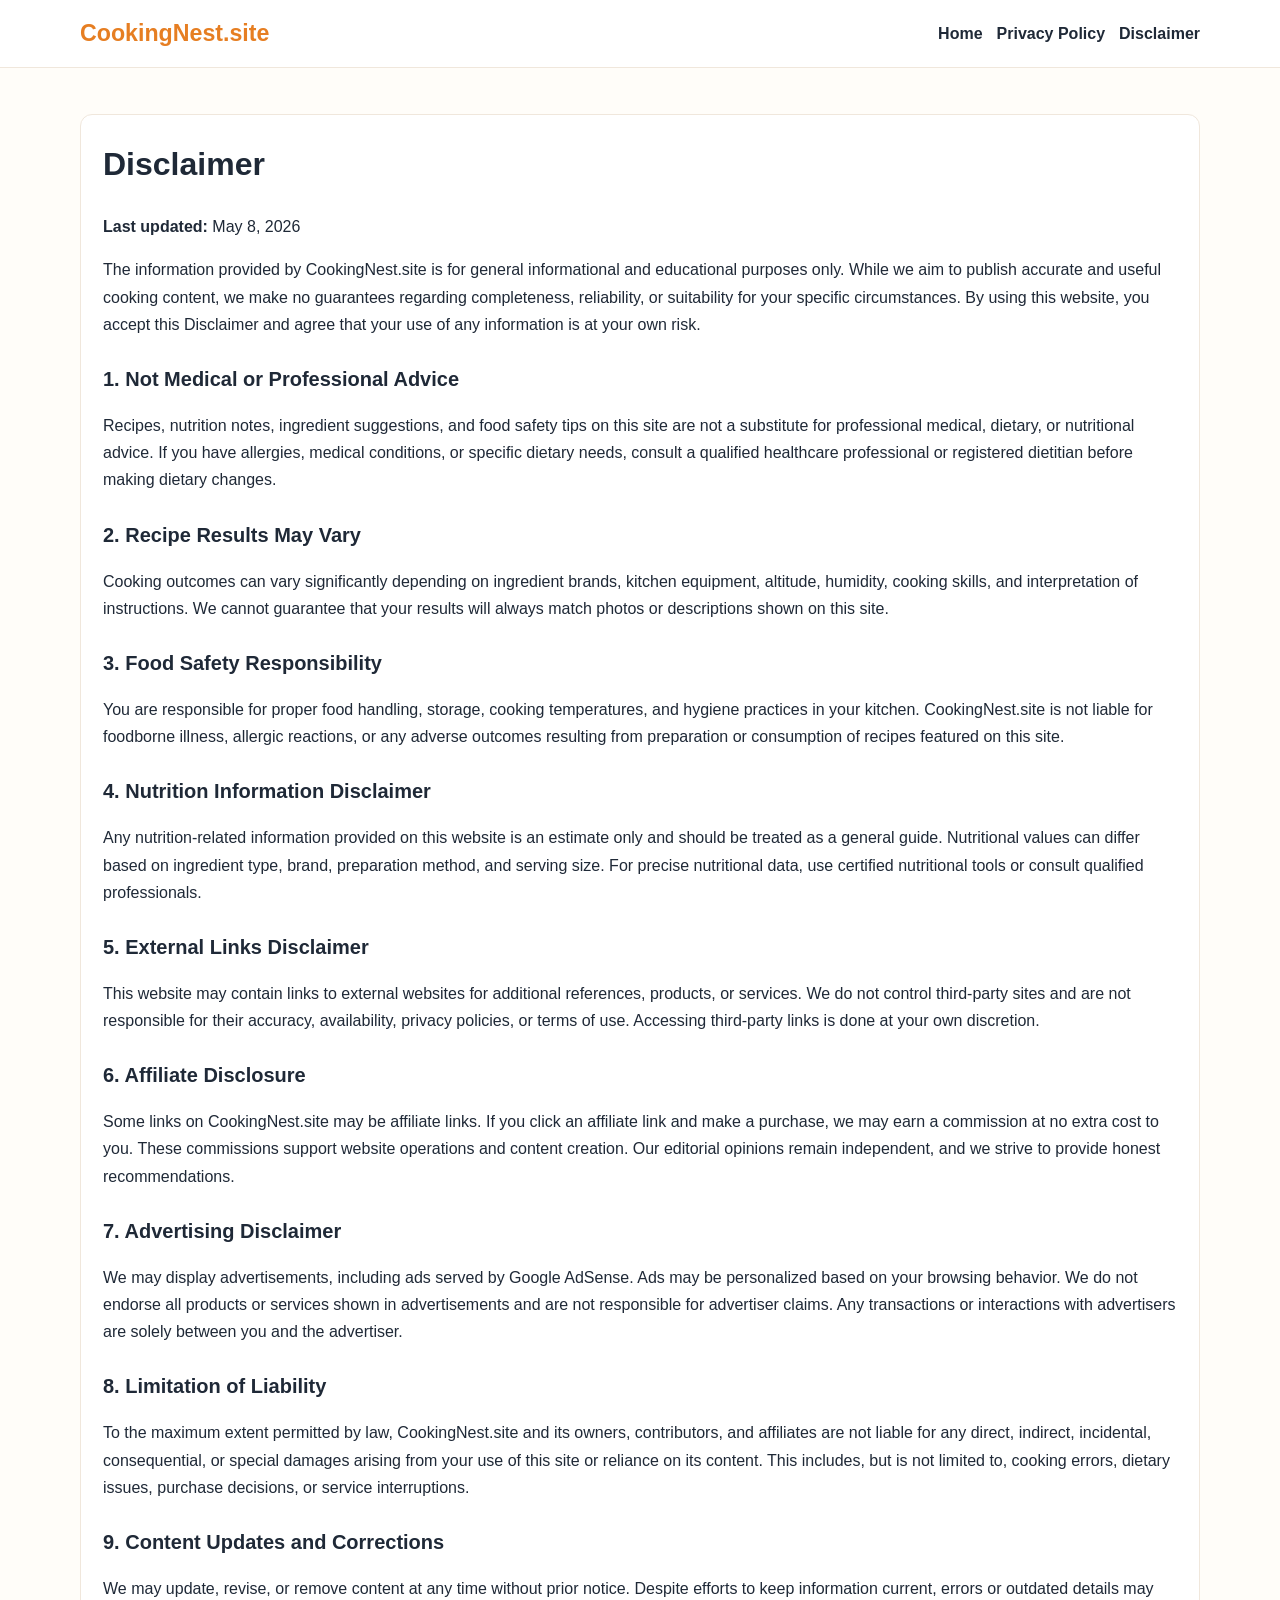
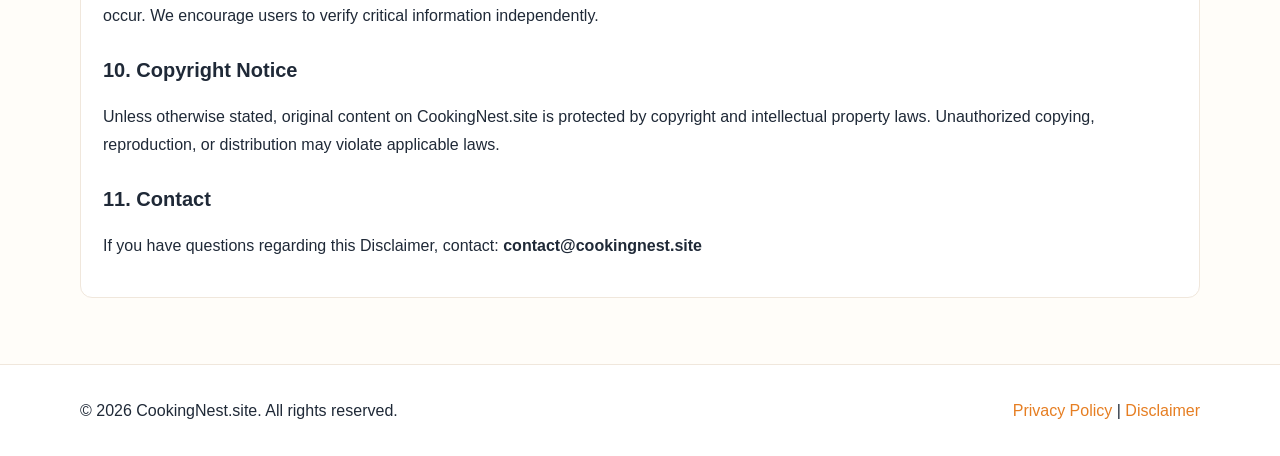
<file: public/disclaimer.html>
<!DOCTYPE html>
<html lang="en">
<head>
  <meta charset="UTF-8" />
  <meta name="viewport" content="width=device-width, initial-scale=1.0" />
  <title>Disclaimer | CookingNest.site</title>
  <meta name="description" content="Read the Disclaimer for CookingNest.site regarding recipe content, nutrition information, external links, affiliate links, and advertisements." />
  <meta name="robots" content="index, follow" />
  <link rel="canonical" href="https://cookingnest.site/disclaimer.html" />
  <link rel="stylesheet" href="styles.css" />
</head>
<body>
  <header class="site-header">
    <div class="container nav-wrap">
      <a class="logo" href="index.html">CookingNest.site</a>
      <nav>
        <ul class="nav-links">
          <li><a href="index.html">Home</a></li>
          <li><a href="privacy-policy.html">Privacy Policy</a></li>
          <li><a href="disclaimer.html">Disclaimer</a></li>
        </ul>
      </nav>
    </div>
  </header>

  <main class="section">
    <div class="container legal">
      <h1>Disclaimer</h1>
      <p><strong>Last updated:</strong> May 8, 2026</p>

      <p>
        The information provided by CookingNest.site is for general informational and educational purposes only.
        While we aim to publish accurate and useful cooking content, we make no guarantees regarding completeness,
        reliability, or suitability for your specific circumstances. By using this website, you accept this Disclaimer
        and agree that your use of any information is at your own risk.
      </p>

      <h2>1. Not Medical or Professional Advice</h2>
      <p>
        Recipes, nutrition notes, ingredient suggestions, and food safety tips on this site are not a substitute for
        professional medical, dietary, or nutritional advice. If you have allergies, medical conditions, or specific
        dietary needs, consult a qualified healthcare professional or registered dietitian before making dietary changes.
      </p>

      <h2>2. Recipe Results May Vary</h2>
      <p>
        Cooking outcomes can vary significantly depending on ingredient brands, kitchen equipment, altitude, humidity,
        cooking skills, and interpretation of instructions. We cannot guarantee that your results will always match
        photos or descriptions shown on this site.
      </p>

      <h2>3. Food Safety Responsibility</h2>
      <p>
        You are responsible for proper food handling, storage, cooking temperatures, and hygiene practices in your kitchen.
        CookingNest.site is not liable for foodborne illness, allergic reactions, or any adverse outcomes resulting from
        preparation or consumption of recipes featured on this site.
      </p>

      <h2>4. Nutrition Information Disclaimer</h2>
      <p>
        Any nutrition-related information provided on this website is an estimate only and should be treated as a general
        guide. Nutritional values can differ based on ingredient type, brand, preparation method, and serving size.
        For precise nutritional data, use certified nutritional tools or consult qualified professionals.
      </p>

      <h2>5. External Links Disclaimer</h2>
      <p>
        This website may contain links to external websites for additional references, products, or services.
        We do not control third-party sites and are not responsible for their accuracy, availability, privacy policies,
        or terms of use. Accessing third-party links is done at your own discretion.
      </p>

      <h2>6. Affiliate Disclosure</h2>
      <p>
        Some links on CookingNest.site may be affiliate links. If you click an affiliate link and make a purchase,
        we may earn a commission at no extra cost to you. These commissions support website operations and content creation.
        Our editorial opinions remain independent, and we strive to provide honest recommendations.
      </p>

      <h2>7. Advertising Disclaimer</h2>
      <p>
        We may display advertisements, including ads served by Google AdSense. Ads may be personalized based on your browsing
        behavior. We do not endorse all products or services shown in advertisements and are not responsible for advertiser claims.
        Any transactions or interactions with advertisers are solely between you and the advertiser.
      </p>

      <h2>8. Limitation of Liability</h2>
      <p>
        To the maximum extent permitted by law, CookingNest.site and its owners, contributors, and affiliates are not liable
        for any direct, indirect, incidental, consequential, or special damages arising from your use of this site or reliance
        on its content. This includes, but is not limited to, cooking errors, dietary issues, purchase decisions, or service interruptions.
      </p>

      <h2>9. Content Updates and Corrections</h2>
      <p>
        We may update, revise, or remove content at any time without prior notice. Despite efforts to keep information current,
        errors or outdated details may occur. We encourage users to verify critical information independently.
      </p>

      <h2>10. Copyright Notice</h2>
      <p>
        Unless otherwise stated, original content on CookingNest.site is protected by copyright and intellectual property laws.
        Unauthorized copying, reproduction, or distribution may violate applicable laws.
      </p>

      <h2>11. Contact</h2>
      <p>
        If you have questions regarding this Disclaimer, contact:
        <strong>contact@cookingnest.site</strong>
      </p>
    </div>
  </main>

  <footer class="site-footer">
    <div class="container footer-grid">
      <p>© <span id="year"></span> CookingNest.site. All rights reserved.</p>
      <p>
        <a href="privacy-policy.html">Privacy Policy</a> |
        <a href="disclaimer.html">Disclaimer</a>
      </p>
    </div>
  </footer>

  <script>
    document.getElementById("year").textContent = new Date().getFullYear();
  </script>
</body>
</html>
</file>
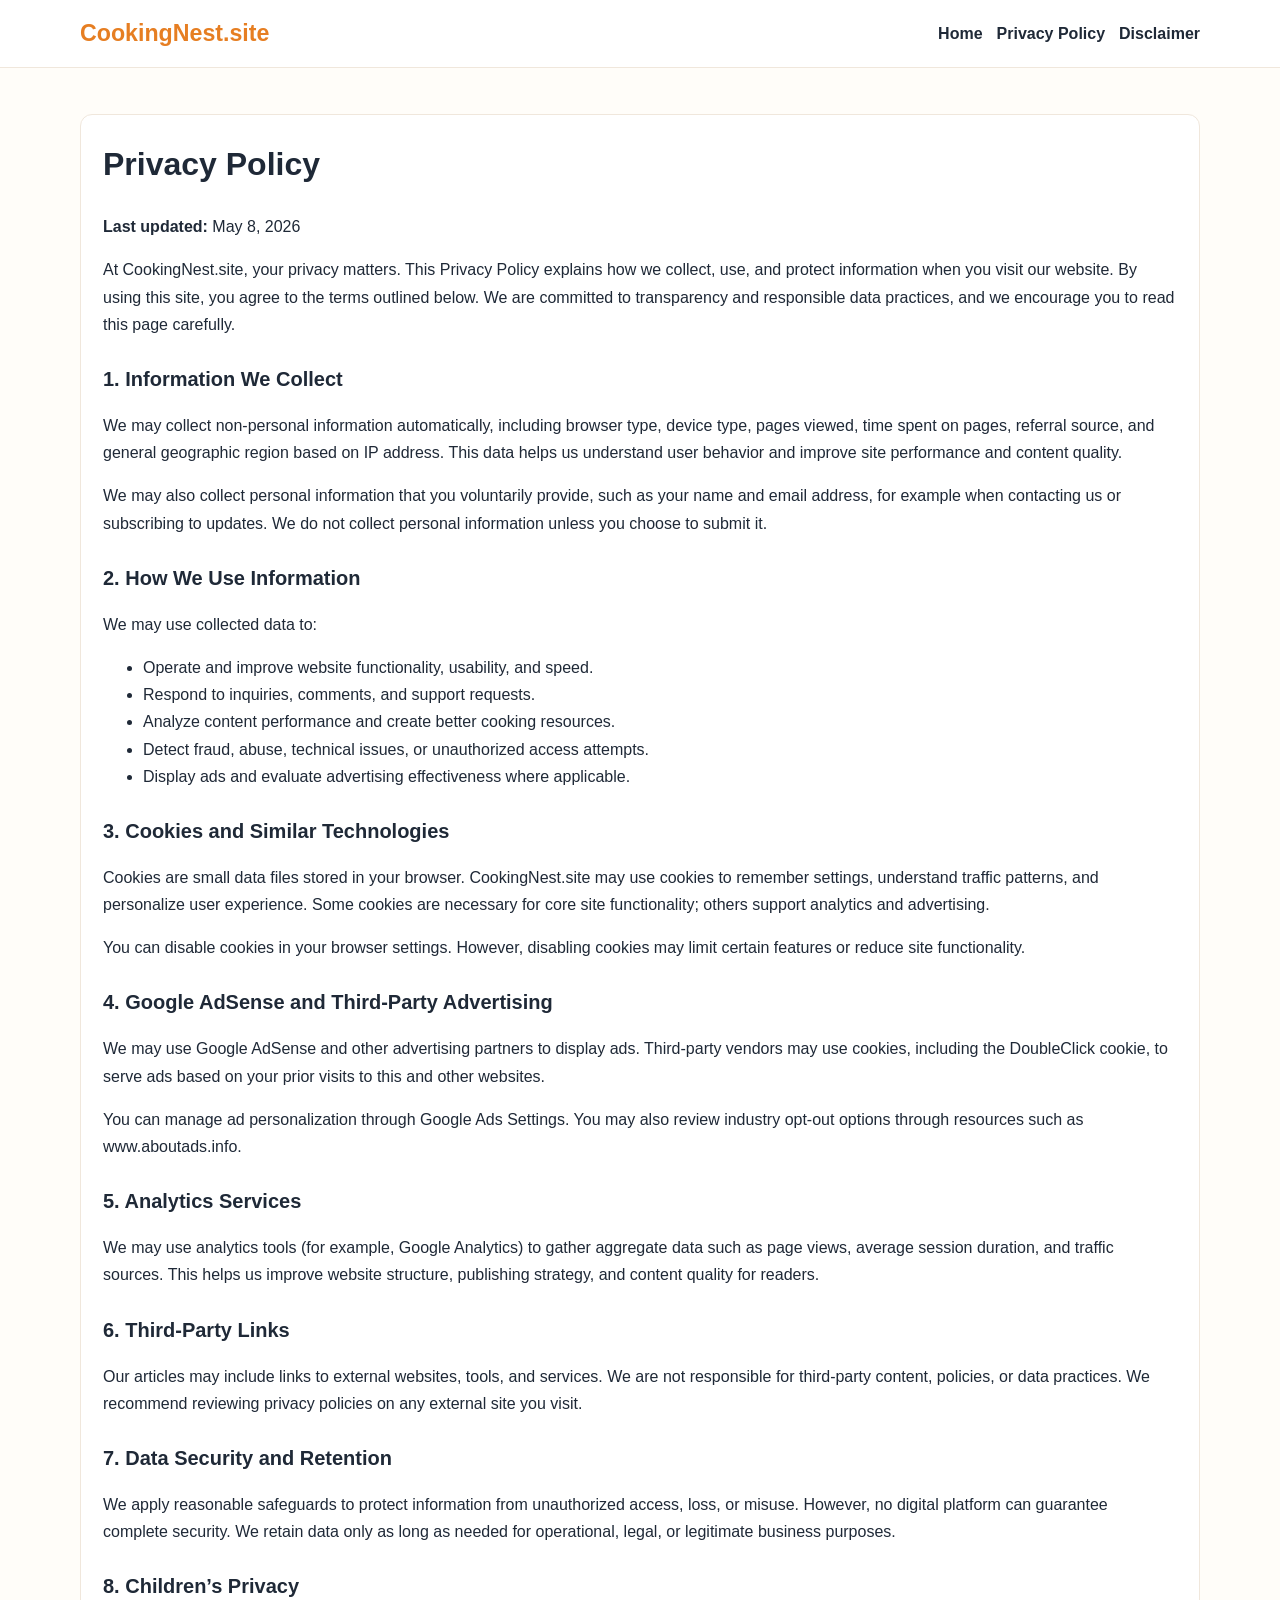
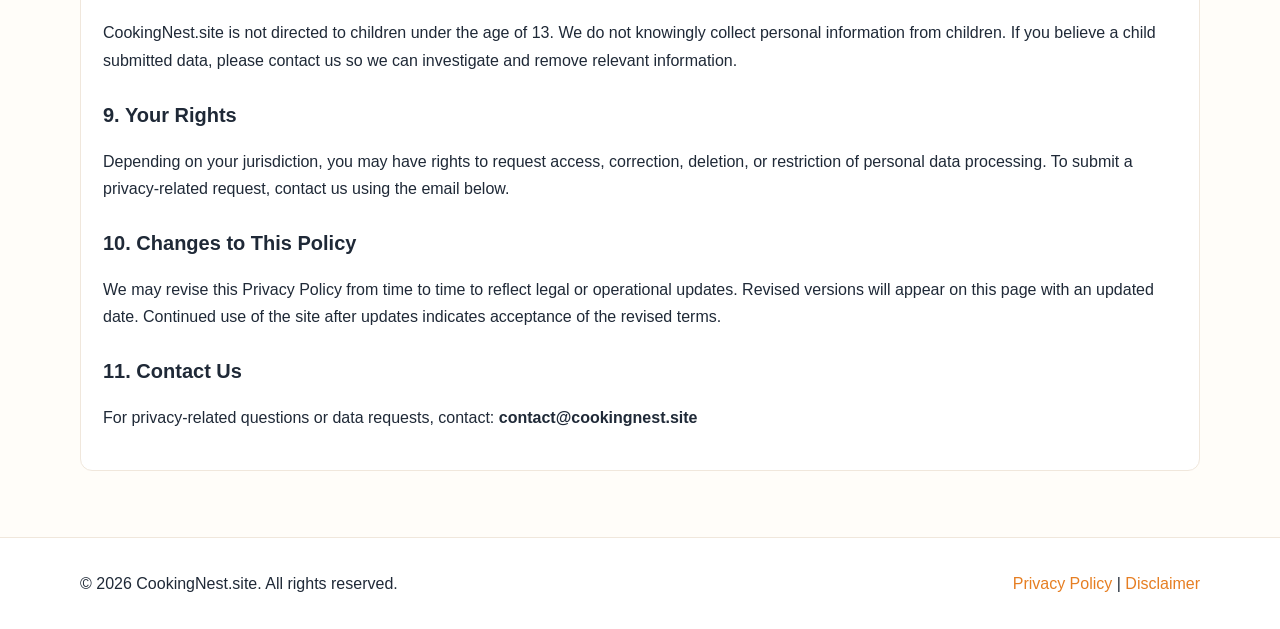
<file: public/privacy-policy.html>
<!DOCTYPE html>
<html lang="en">
<head>
  <meta charset="UTF-8" />
  <meta name="viewport" content="width=device-width, initial-scale=1.0" />
  <title>Privacy Policy | CookingNest.site</title>
  <meta name="description" content="Read the Privacy Policy for CookingNest.site, including details on cookies, analytics, advertising, and user data rights." />
  <meta name="robots" content="index, follow" />
  <link rel="canonical" href="https://cookingnest.site/privacy-policy.html" />
  <link rel="stylesheet" href="styles.css" />
</head>
<body>
  <header class="site-header">
    <div class="container nav-wrap">
      <a class="logo" href="index.html">CookingNest.site</a>
      <nav>
        <ul class="nav-links">
          <li><a href="index.html">Home</a></li>
          <li><a href="privacy-policy.html">Privacy Policy</a></li>
          <li><a href="disclaimer.html">Disclaimer</a></li>
        </ul>
      </nav>
    </div>
  </header>

  <main class="section">
    <div class="container legal">
      <h1>Privacy Policy</h1>
      <p><strong>Last updated:</strong> May 8, 2026</p>

      <p>
        At CookingNest.site, your privacy matters. This Privacy Policy explains how we collect, use,
        and protect information when you visit our website. By using this site, you agree to the terms
        outlined below. We are committed to transparency and responsible data practices, and we encourage
        you to read this page carefully.
      </p>

      <h2>1. Information We Collect</h2>
      <p>
        We may collect non-personal information automatically, including browser type, device type, pages viewed,
        time spent on pages, referral source, and general geographic region based on IP address. This data helps
        us understand user behavior and improve site performance and content quality.
      </p>
      <p>
        We may also collect personal information that you voluntarily provide, such as your name and email address,
        for example when contacting us or subscribing to updates. We do not collect personal information unless you
        choose to submit it.
      </p>

      <h2>2. How We Use Information</h2>
      <p>We may use collected data to:</p>
      <ul>
        <li>Operate and improve website functionality, usability, and speed.</li>
        <li>Respond to inquiries, comments, and support requests.</li>
        <li>Analyze content performance and create better cooking resources.</li>
        <li>Detect fraud, abuse, technical issues, or unauthorized access attempts.</li>
        <li>Display ads and evaluate advertising effectiveness where applicable.</li>
      </ul>

      <h2>3. Cookies and Similar Technologies</h2>
      <p>
        Cookies are small data files stored in your browser. CookingNest.site may use cookies to remember settings,
        understand traffic patterns, and personalize user experience. Some cookies are necessary for core site
        functionality; others support analytics and advertising.
      </p>
      <p>
        You can disable cookies in your browser settings. However, disabling cookies may limit certain features
        or reduce site functionality.
      </p>

      <h2>4. Google AdSense and Third-Party Advertising</h2>
      <p>
        We may use Google AdSense and other advertising partners to display ads. Third-party vendors may use cookies,
        including the DoubleClick cookie, to serve ads based on your prior visits to this and other websites.
      </p>
      <p>
        You can manage ad personalization through Google Ads Settings. You may also review industry opt-out options
        through resources such as www.aboutads.info.
      </p>

      <h2>5. Analytics Services</h2>
      <p>
        We may use analytics tools (for example, Google Analytics) to gather aggregate data such as page views,
        average session duration, and traffic sources. This helps us improve website structure, publishing strategy,
        and content quality for readers.
      </p>

      <h2>6. Third-Party Links</h2>
      <p>
        Our articles may include links to external websites, tools, and services. We are not responsible for
        third-party content, policies, or data practices. We recommend reviewing privacy policies on any external
        site you visit.
      </p>

      <h2>7. Data Security and Retention</h2>
      <p>
        We apply reasonable safeguards to protect information from unauthorized access, loss, or misuse. However,
        no digital platform can guarantee complete security. We retain data only as long as needed for operational,
        legal, or legitimate business purposes.
      </p>

      <h2>8. Children’s Privacy</h2>
      <p>
        CookingNest.site is not directed to children under the age of 13. We do not knowingly collect personal
        information from children. If you believe a child submitted data, please contact us so we can investigate
        and remove relevant information.
      </p>

      <h2>9. Your Rights</h2>
      <p>
        Depending on your jurisdiction, you may have rights to request access, correction, deletion, or restriction
        of personal data processing. To submit a privacy-related request, contact us using the email below.
      </p>

      <h2>10. Changes to This Policy</h2>
      <p>
        We may revise this Privacy Policy from time to time to reflect legal or operational updates. Revised versions
        will appear on this page with an updated date. Continued use of the site after updates indicates acceptance
        of the revised terms.
      </p>

      <h2>11. Contact Us</h2>
      <p>
        For privacy-related questions or data requests, contact:
        <strong>contact@cookingnest.site</strong>
      </p>
    </div>
  </main>

  <footer class="site-footer">
    <div class="container footer-grid">
      <p>© <span id="year"></span> CookingNest.site. All rights reserved.</p>
      <p>
        <a href="privacy-policy.html">Privacy Policy</a> |
        <a href="disclaimer.html">Disclaimer</a>
      </p>
    </div>
  </footer>

  <script>
    document.getElementById("year").textContent = new Date().getFullYear();
  </script>
</body>
</html>
</file>
<file: public/styles.css>
:root {
  --bg: #fffdf9;
  --text: #1f2937;
  --muted: #667085;
  --brand: #e67e22;
  --brand-dark: #ca6a16;
  --card: #ffffff;
  --border: #f0e7dc;
}

* { box-sizing: border-box; }

body {
  margin: 0;
  font-family: Arial, Helvetica, sans-serif;
  color: var(--text);
  background: var(--bg);
  line-height: 1.7;
}

.container {
  width: min(1120px, 92%);
  margin: 0 auto;
}

.site-header {
  position: sticky;
  top: 0;
  z-index: 99;
  background: #fff;
  border-bottom: 1px solid var(--border);
}

.nav-wrap {
  display: flex;
  justify-content: space-between;
  align-items: center;
  gap: 12px;
  padding: 14px 0;
}

.logo {
  text-decoration: none;
  color: var(--brand);
  font-size: 1.45rem;
  font-weight: 700;
}

.nav-links {
  list-style: none;
  display: flex;
  gap: 14px;
  margin: 0;
  padding: 0;
  flex-wrap: wrap;
}

.nav-links a {
  text-decoration: none;
  color: var(--text);
  font-weight: 600;
}

.nav-links a:hover { color: var(--brand); }

.hero { padding: 48px 0; }

.hero-grid {
  display: grid;
  grid-template-columns: 1.1fr 1fr;
  gap: 24px;
  align-items: center;
}

.hero h1 {
  margin: 0 0 12px;
  font-size: clamp(2rem, 4.2vw, 3rem);
  line-height: 1.2;
}

.hero p {
  color: var(--muted);
  margin-bottom: 20px;
}

.hero img {
  width: 100%;
  height: 390px;
  object-fit: cover;
  border-radius: 14px;
  border: 1px solid var(--border);
}

.btn {
  display: inline-block;
  background: var(--brand);
  color: white;
  text-decoration: none;
  padding: 10px 18px;
  border-radius: 8px;
  font-weight: 700;
}

.btn:hover { background: var(--brand-dark); }

.section { padding: 46px 0; }

.alt {
  background: #fff;
  border-top: 1px solid var(--border);
  border-bottom: 1px solid var(--border);
}

h2 {
  margin: 0 0 16px;
  font-size: 1.8rem;
}

.card-grid {
  display: grid;
  grid-template-columns: repeat(3, 1fr);
  gap: 18px;
}

.card {
  background: var(--card);
  border: 1px solid var(--border);
  border-radius: 12px;
  overflow: hidden;
}

.card img {
  width: 100%;
  height: 220px;
  object-fit: cover;
}

.card-body { padding: 14px; }

.card-body h3 { margin: 0 0 8px; }

.card-body p {
  margin: 0;
  color: var(--muted);
}

.two-col {
  display: grid;
  grid-template-columns: 1fr 1fr;
  gap: 22px;
  align-items: center;
}

.two-col img {
  width: 100%;
  height: 330px;
  object-fit: cover;
  border-radius: 12px;
  border: 1px solid var(--border);
}

.tips-list {
  margin: 0;
  padding-left: 20px;
}

.ads-note .ad-box {
  margin-top: 10px;
  border: 2px dashed #d4d4d4;
  background: #fafafa;
  color: #666;
  text-align: center;
  border-radius: 10px;
  padding: 24px;
}

.legal {
  background: #fff;
  border: 1px solid var(--border);
  border-radius: 12px;
  padding: 22px;
}

.legal h1 { margin-top: 0; }

.legal h2 {
  margin-top: 24px;
  font-size: 1.25rem;
}

.site-footer {
  margin-top: 20px;
  background: #fff;
  border-top: 1px solid var(--border);
}

.footer-grid {
  display: flex;
  justify-content: space-between;
  align-items: center;
  gap: 12px;
  flex-wrap: wrap;
  padding: 16px 0;
}

.site-footer a {
  text-decoration: none;
  color: var(--brand);
}

@media (max-width: 920px) {
  .hero-grid, .two-col { grid-template-columns: 1fr; }
  .hero img { height: 320px; }
  .card-grid { grid-template-columns: 1fr 1fr; }
}

@media (max-width: 620px) {
  .card-grid { grid-template-columns: 1fr; }
  .nav-links { gap: 10px; font-size: 0.95rem; }
}
</file>
